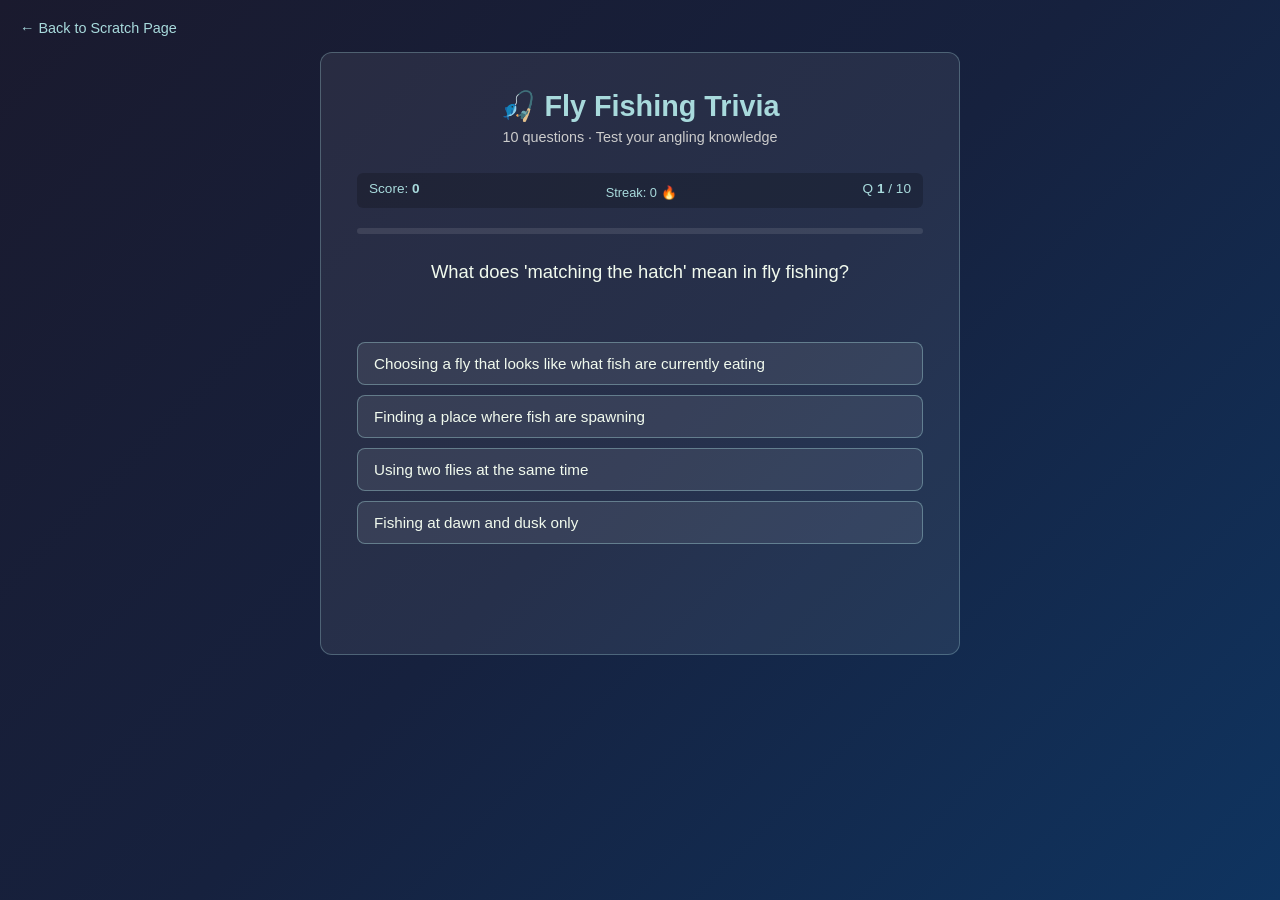
<file: app.html>
<!--
    Spencer Torgersen
    IS 201 Britsch
    Apr 9 2026
    WEB APP PAGE — AI-assisted fly fishing trivia game
    All styles, HTML, and JS in one page (per requirements)
-->
<!DOCTYPE html>
<html lang="en">
<head>
    <meta charset="UTF-8">
    <meta name="viewport" content="width=device-width, initial-scale=1.0">
    <title>Fly Fishing Trivia – Spencer Torgersen</title>
    <style>
        * { box-sizing: border-box; margin: 0; padding: 0; }

        body {
            font-family: 'Segoe UI', Arial, sans-serif;
            background: linear-gradient(135deg, #1a1a2e 0%, #16213e 50%, #0f3460 100%);
            min-height: 100vh;
            display: flex;
            flex-direction: column;
            align-items: center;
            padding: 20px;
            color: #f1faee;
        }

        #back-link {
            align-self: flex-start;
            color: #a8dadc;
            text-decoration: none;
            font-size: 0.9rem;
            margin-bottom: 16px;
        }
        #back-link:hover { text-decoration: underline; }

        #game-container {
            background: rgba(255,255,255,0.07);
            border: 1px solid rgba(168,218,220,0.3);
            border-radius: 12px;
            padding: 36px;
            max-width: 640px;
            width: 100%;
            text-align: center;
        }

        h1 {
            font-size: 1.8rem;
            color: #a8dadc;
            margin-bottom: 6px;
        }

        #subtitle {
            color: #ccc;
            font-size: 0.9rem;
            margin-bottom: 28px;
        }

        #score-bar {
            display: flex;
            justify-content: space-between;
            font-size: 0.85rem;
            color: #a8dadc;
            margin-bottom: 20px;
            padding: 8px 12px;
            background: rgba(0,0,0,0.2);
            border-radius: 6px;
        }

        #progress-bar-outer {
            height: 6px;
            background: rgba(255,255,255,0.1);
            border-radius: 3px;
            margin-bottom: 24px;
            overflow: hidden;
        }
        #progress-bar-inner {
            height: 100%;
            background: #a8dadc;
            border-radius: 3px;
            transition: width 0.4s ease;
            width: 0%;
        }

        #question-text {
            font-size: 1.15rem;
            line-height: 1.5;
            margin-bottom: 24px;
            min-height: 60px;
            color: #f1faee;
        }

        .answer-btn {
            display: block;
            width: 100%;
            background: rgba(255,255,255,0.08);
            border: 1px solid rgba(168,218,220,0.4);
            color: #f1faee;
            padding: 12px 16px;
            margin-bottom: 10px;
            border-radius: 8px;
            font-size: 0.95rem;
            cursor: pointer;
            text-align: left;
            transition: background 0.2s, border-color 0.2s;
        }
        .answer-btn:hover:not(:disabled) {
            background: rgba(168,218,220,0.15);
            border-color: #a8dadc;
        }
        .answer-btn.correct {
            background: rgba(42,157,44,0.35);
            border-color: #2a9d2c;
            color: #b7f3b8;
            font-weight: bold;
        }
        .answer-btn.wrong {
            background: rgba(200,50,50,0.35);
            border-color: #e63946;
            color: #ffb3b3;
        }
        .answer-btn:disabled { cursor: default; }

        #feedback {
            min-height: 48px;
            font-size: 0.9rem;
            padding: 10px;
            border-radius: 6px;
            margin-top: 8px;
            margin-bottom: 16px;
            color: #f1faee;
            background: transparent;
            transition: background 0.3s;
        }
        #feedback.show-correct { background: rgba(42,157,44,0.2); }
        #feedback.show-wrong   { background: rgba(200,50,50,0.2); }

        #next-btn, #restart-btn {
            background: #457b9d;
            border: none;
            color: #fff;
            padding: 12px 32px;
            border-radius: 8px;
            font-size: 1rem;
            cursor: pointer;
            margin-top: 8px;
            transition: background 0.2s;
        }
        #next-btn:hover, #restart-btn:hover { background: #1d3557; }

        #result-panel {
            display: none;
        }

        #result-score {
            font-size: 3rem;
            font-weight: bold;
            color: #a8dadc;
            margin: 12px 0;
        }

        #result-message {
            color: #ccc;
            margin-bottom: 20px;
            font-size: 1rem;
        }

        #streak-display {
            font-size: 0.8rem;
            color: #a8dadc;
            margin-top: 4px;
        }
    </style>
</head>
<body>

    <a href="scratch.html" id="back-link">← Back to Scratch Page</a>

    <div id="game-container">
        <h1>🎣 Fly Fishing Trivia</h1>
        <p id="subtitle">10 questions · Test your angling knowledge</p>

        <div id="score-bar">
            <span>Score: <strong id="score-display">0</strong></span>
            <span id="streak-display">Streak: 0 🔥</span>
            <span>Q <strong id="q-num">1</strong> / 10</span>
        </div>
        <div id="progress-bar-outer"><div id="progress-bar-inner"></div></div>

        <div id="quiz-panel">
            <p id="question-text"></p>
            <div id="answers"></div>
            <div id="feedback"></div>
            <button id="next-btn" style="display:none;">Next Question →</button>
        </div>

        <div id="result-panel">
            <p style="font-size:1.1rem;">You finished!</p>
            <div id="result-score"></div>
            <p id="result-message"></p>
            <button id="restart-btn">Play Again</button>
        </div>
    </div>

    <script>
        const questions = [
            {
                q: "What does 'matching the hatch' mean in fly fishing?",
                a: ["Choosing a fly that looks like what fish are currently eating", "Finding a place where fish are spawning", "Using two flies at the same time", "Fishing at dawn and dusk only"],
                correct: 0,
                fact: "Insects 'hatch' (emerge) at certain times, and trout key in on them. Picking the right fly pattern is the key to success!"
            },
            {
                q: "A '5-weight' fly rod refers to what property?",
                a: ["Its length in feet", "The weight of the rod in ounces", "The line weight it's designed to cast", "The max fish weight it can handle"],
                correct: 2,
                fact: "Fly rods are rated by line weight (1–14). A 5-weight is the most popular all-around trout rod."
            },
            {
                q: "What is a 'dry fly'?",
                a: ["A fly made without water-resistant material", "A fly that floats on the water's surface", "A fly used only in dry weather", "A fly tied with no hooks"],
                correct: 1,
                fact: "Dry flies imitate adult insects floating on the surface. Watching a trout rise to take a dry fly is one of the most exciting moments in fishing!"
            },
            {
                q: "Which knot is most commonly used to attach a fly to the tippet?",
                a: ["Bowline", "Figure-eight", "Improved clinch knot", "Reef knot"],
                correct: 2,
                fact: "The improved clinch knot is simple, reliable, and the go-to for connecting hooks and lures to line."
            },
            {
                q: "What is 'tippet' in fly fishing?",
                a: ["The tip of the fly rod", "A type of dry fly", "The thin section of line connecting leader to fly", "A waterproof hat worn by fly fishers"],
                correct: 2,
                fact: "Tippet is the nearly invisible end piece of your leader. It absorbs shock and makes the fly presentation more natural."
            },
            {
                q: "What is 'reading the water'?",
                a: ["Checking river flow reports online", "Observing the river to find where fish likely hold", "Using a fish finder device", "Measuring water temperature"],
                correct: 1,
                fact: "Fish hold in predictable spots — behind rocks, in eddies, along current seams. Learning to 'read' these is a core skill."
            },
            {
                q: "Which fish is NOT a common fly fishing target?",
                a: ["Brown trout", "Rainbow trout", "Bass", "Catfish"],
                correct: 3,
                fact: "Catfish are bottom feeders and rarely caught on flies. Trout, bass, and salmon are among the most popular fly fishing targets."
            },
            {
                q: "What does 'catch and release' mean?",
                a: ["Using barbless hooks only", "Catching fish and returning them to the water alive", "A fishing tournament format", "Releasing your fishing license requirements"],
                correct: 1,
                fact: "Catch and release helps preserve fish populations. Wet your hands before handling a fish to protect its slime coat!"
            },
            {
                q: "What is a 'nymph' in fly fishing?",
                a: ["A fairy-tale creature used as a lure mascot", "An underwater larval stage of an insect, imitated by flies", "A surface popper lure", "A type of spinning reel"],
                correct: 1,
                fact: "Nymphs are immature aquatic insects — the stage before they hatch. Nymph flies fished below the surface account for the majority of a trout's diet."
            },
            {
                q: "What does polarized sunglasses help with in fly fishing?",
                a: ["Protecting from UV rays only", "Reducing glare so you can see fish underwater", "Magnifying distant objects", "Identifying insect hatches"],
                correct: 1,
                fact: "Polarized lenses cut surface glare dramatically, letting you spot fish, rocks, and structure you'd otherwise miss entirely."
            }
        ];

        let current = 0, score = 0, streak = 0, answered = false;

        const qText   = document.getElementById('question-text');
        const aDiv    = document.getElementById('answers');
        const feedback= document.getElementById('feedback');
        const nextBtn = document.getElementById('next-btn');
        const qNum    = document.getElementById('q-num');
        const scoreD  = document.getElementById('score-display');
        const streakD = document.getElementById('streak-display');
        const progress= document.getElementById('progress-bar-inner');
        const quizPanel  = document.getElementById('quiz-panel');
        const resultPanel= document.getElementById('result-panel');
        const resultScore= document.getElementById('result-score');
        const resultMsg  = document.getElementById('result-message');
        const restartBtn = document.getElementById('restart-btn');

        function shuffle(arr) {
            return [...arr].sort(() => Math.random() - 0.5);
        }

        function loadQuestion() {
            answered = false;
            const q = questions[current];
            qText.textContent = q.q;
            qNum.textContent  = current + 1;
            progress.style.width = (current / questions.length * 100) + '%';
            feedback.textContent = '';
            feedback.className   = '';
            nextBtn.style.display = 'none';
            aDiv.innerHTML = '';

            // Build answer buttons
            q.a.forEach((text, idx) => {
                const btn = document.createElement('button');
                btn.className   = 'answer-btn';
                btn.textContent = text;
                btn.addEventListener('click', () => handleAnswer(btn, idx));
                aDiv.appendChild(btn);
            });
        }

        function handleAnswer(btn, idx) {
            if (answered) return;
            answered = true;
            const q = questions[current];
            const allBtns = aDiv.querySelectorAll('.answer-btn');
            allBtns.forEach(b => b.disabled = true);

            if (idx === q.correct) {
                btn.classList.add('correct');
                score++;
                streak++;
                scoreD.textContent  = score;
                streakD.textContent = `Streak: ${streak} 🔥`;
                feedback.textContent = '✅ Correct! ' + q.fact;
                feedback.className   = 'show-correct';
            } else {
                btn.classList.add('wrong');
                allBtns[q.correct].classList.add('correct');
                streak = 0;
                streakD.textContent = 'Streak: 0';
                feedback.textContent = '❌ Not quite. ' + q.fact;
                feedback.className   = 'show-wrong';
            }
            nextBtn.style.display = 'inline-block';
        }

        nextBtn.addEventListener('click', () => {
            current++;
            if (current < questions.length) {
                loadQuestion();
            } else {
                showResult();
            }
        });

        function showResult() {
            progress.style.width = '100%';
            quizPanel.style.display  = 'none';
            resultPanel.style.display = 'block';
            resultScore.textContent = score + ' / ' + questions.length;
            const pct = score / questions.length;
            if      (pct === 1)   resultMsg.textContent = '🏆 Perfect score! You\'re a fly fishing master!';
            else if (pct >= 0.8)  resultMsg.textContent = '🎣 Great job! You really know your stuff.';
            else if (pct >= 0.6)  resultMsg.textContent = '👍 Solid effort! Time for more time on the water.';
            else if (pct >= 0.4)  resultMsg.textContent = '📚 Not bad — keep learning and you\'ll get there!';
            else                  resultMsg.textContent = '🐟 Keep practicing! The fish will wait for you.';
        }

        restartBtn.addEventListener('click', () => {
            current = 0; score = 0; streak = 0;
            scoreD.textContent  = 0;
            streakD.textContent = 'Streak: 0';
            quizPanel.style.display   = 'block';
            resultPanel.style.display = 'none';
            loadQuestion();
        });

        // Start!
        loadQuestion();
    </script>

</body>
</html>
</file>
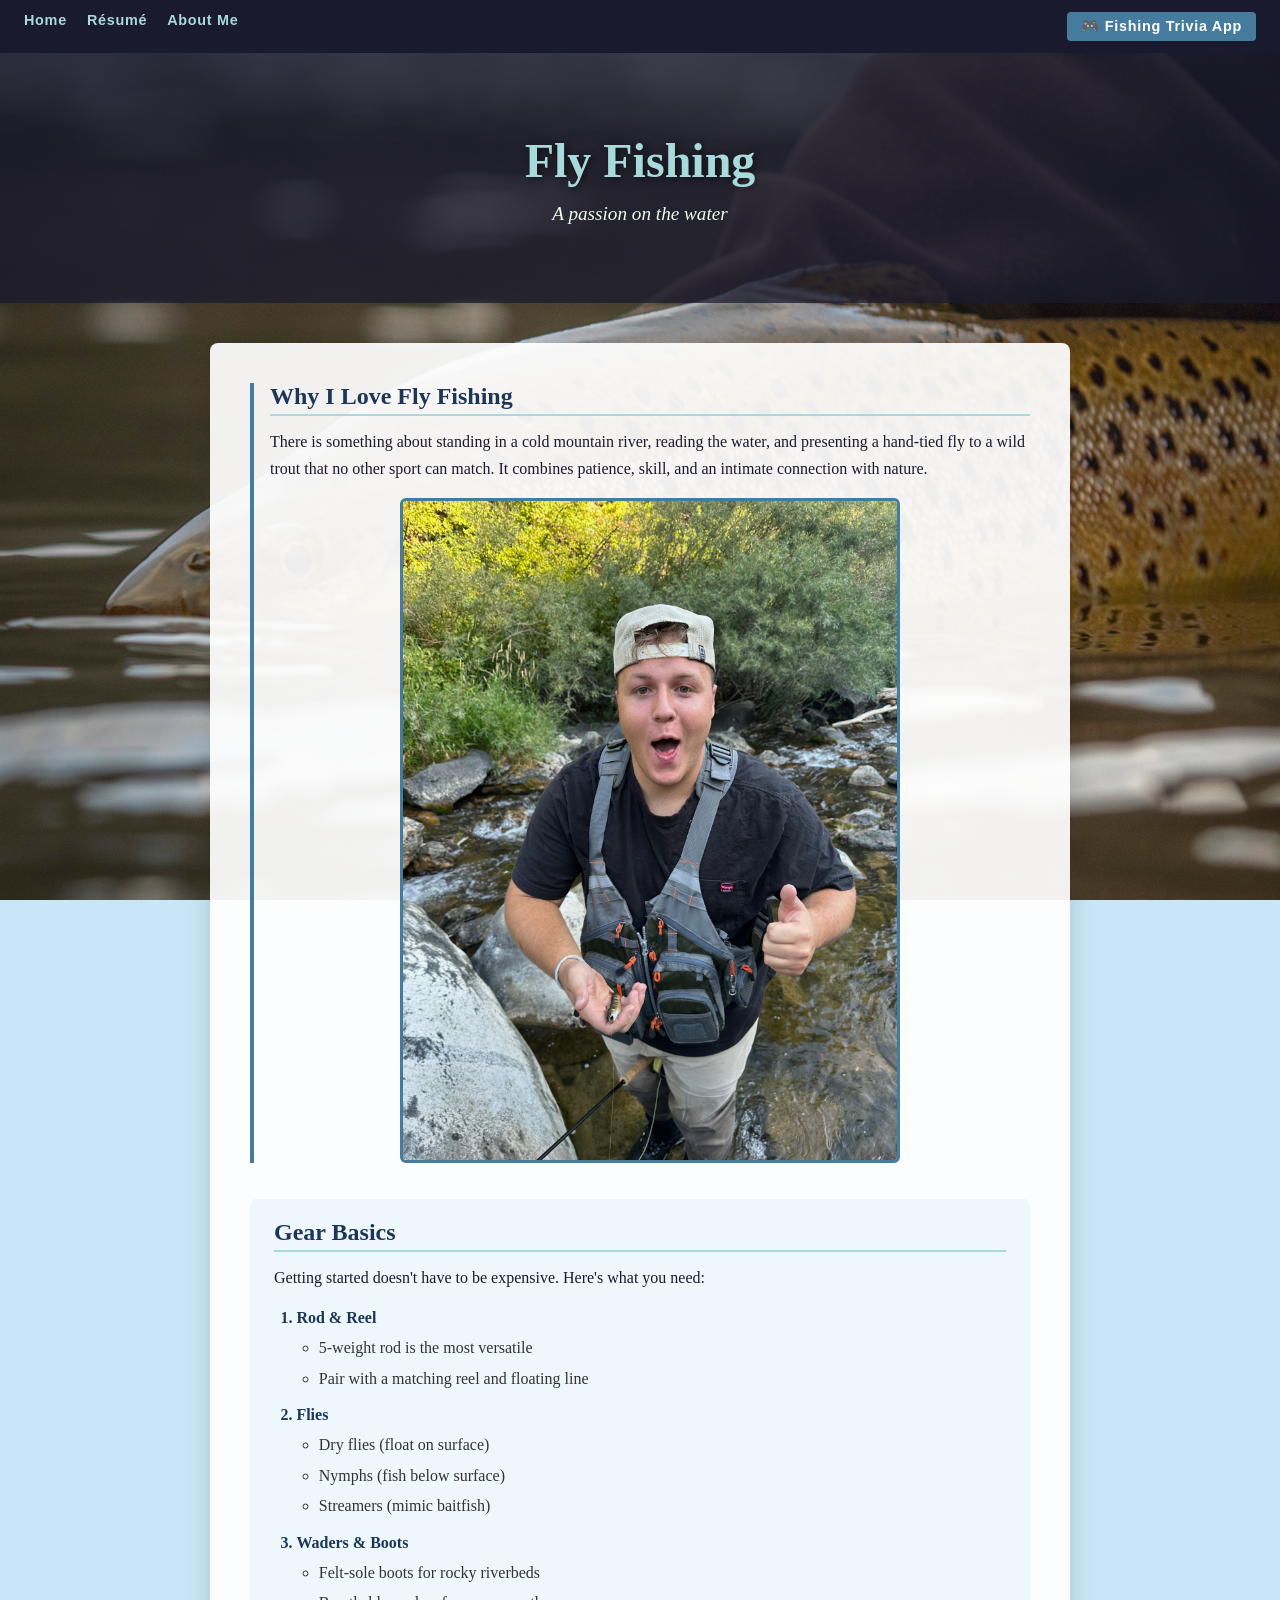
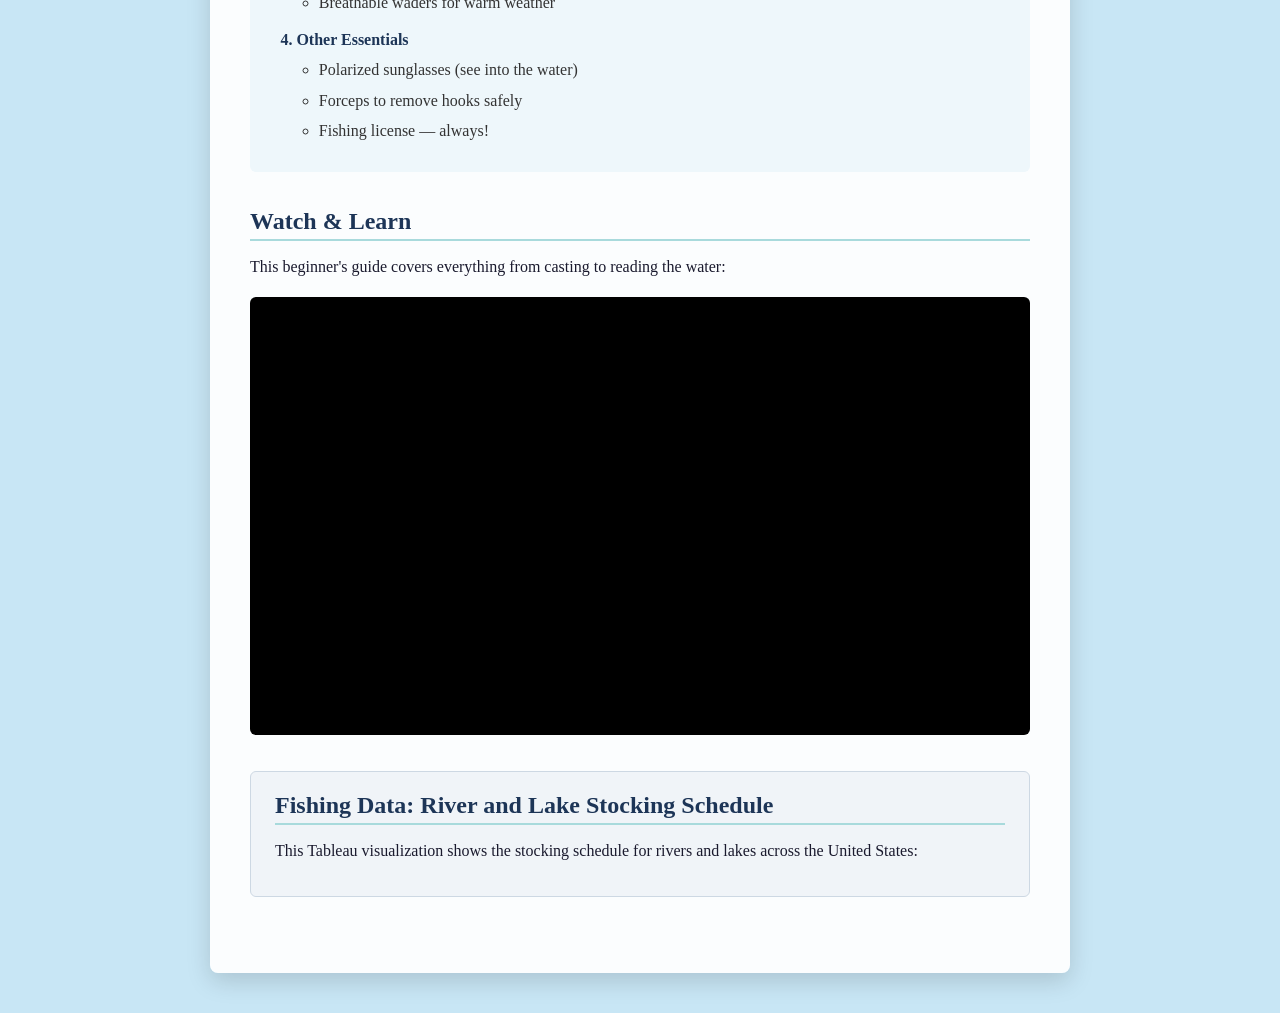
<file: scratch.html>
<!--
    Spencer Torgersen
    IS 201 Britsch
    Apr 9 2026
    SCRATCH PAGE — no Bootstrap
-->
<!DOCTYPE html>
<html lang="en">
<head>
    <meta charset="UTF-8">
    <meta name="viewport" content="width=device-width, initial-scale=1.0">
    <title>Spencer's Scratch Page – Fly Fishing</title>
    <!-- Custom from-scratch stylesheet (required) -->
    <link rel="stylesheet" href="scratch-style.css">
</head>
<body id="top">

    <!-- ── NAV (back to professional pages) ── -->
    <div id="scratch-nav">
        <a href="Index.HTML">Home</a>
        <a href="HTML/Resume.HTML">Résumé</a>
        <a href="HTML/aboutme.html">About Me</a>
        <a href="app.html" id="app-link">🎮 Fishing Trivia App</a>
    </div>

    <!-- ── HERO ── -->
    <div id="hero">
        <h1>Fly Fishing</h1>
        <p id="tagline">A passion on the water</p>
    </div>

    <!-- ── MAIN CONTENT ── -->
    <div id="main-content">

        <div id="intro-section">
            <h2>Why I Love Fly Fishing</h2>
            <p>
                There is something about standing in a cold mountain river, reading the water, and presenting a hand-tied fly to a wild trout that no other sport can match. It combines patience, skill, and an intimate connection with nature.
            </p>
            <!-- Image (not from Bootstrap theme) -->
            <img src="Images/fish.jpeg" alt="Spencer holding a trout on a fly fishing trip" class="content-img">
        </div>

        <div id="gear-section">
            <h2>Gear Basics</h2>
            <p>Getting started doesn't have to be expensive. Here's what you need:</p>

            <!-- Ordered list with embedded unordered list (required) -->
            <ol>
                <li>Rod &amp; Reel
                    <ul>
                        <li>5-weight rod is the most versatile</li>
                        <li>Pair with a matching reel and floating line</li>
                    </ul>
                </li>
                <li>Flies
                    <ul>
                        <li>Dry flies (float on surface)</li>
                        <li>Nymphs (fish below surface)</li>
                        <li>Streamers (mimic baitfish)</li>
                    </ul>
                </li>
                <li>Waders &amp; Boots
                    <ul>
                        <li>Felt-sole boots for rocky riverbeds</li>
                        <li>Breathable waders for warm weather</li>
                    </ul>
                </li>
                <li>Other Essentials
                    <ul>
                        <li>Polarized sunglasses (see into the water)</li>
                        <li>Forceps to remove hooks safely</li>
                        <li>Fishing license — always!</li>
                    </ul>
                </li>
            </ol>
        </div>

        <!-- On-page anchor target -->
        <div id="video-section">
            <h2 id="video">Watch &amp; Learn</h2>
            <p>This beginner's guide covers everything from casting to reading the water:</p>
            <!-- YouTube embed (required) — works once hosted online -->
            <div class="video-wrapper">
                <iframe
                    src="https://www.youtube.com/embed/-IndWLI_NFc"
                    title="Fly Fishing for Beginners"
                    frameborder="0"
                    allow="accelerometer; autoplay; clipboard-write; encrypted-media; gyroscope; picture-in-picture"
                    allowfullscreen>
                </iframe>
            </div>
        </div>

  <!-- Tableau embed (required — live & interactive) -->
<div id="tableau-section">
    <h2>Fishing Data: River and Lake Stocking Schedule</h2>
    <p>This Tableau visualization shows the stocking schedule for rivers and lakes across the United States:</p>
    <div class='tableauPlaceholder' id='viz1776231635681' style='position: relative'>
        <noscript>
            <a href='#'>
                <img alt=' ' src='https://public.tableau.com/static/images/En/EnjoyFishinginUtahStory/EnjoyFishinginUtah/1_rss.png' style='border: none' />
            </a>
        </noscript>
        <object class='tableauViz' style='display:none;'>
            <param name='host_url' value='https%3A%2F%2Fpublic.tableau.com%2F' />
            <param name='embed_code_version' value='3' />
            <param name='site_root' value='' />
            <param name='name' value='EnjoyFishinginUtahStory&#47;EnjoyFishinginUtah' />
            <param name='tabs' value='yes' />
            <param name='toolbar' value='yes' />
            <param name='static_image' value='https://public.tableau.com/static/images/En/EnjoyFishinginUtahStory/EnjoyFishinginUtah/1.png' />
            <param name='animate_transition' value='yes' />
            <param name='display_static_image' value='yes' />
            <param name='display_spinner' value='yes' />
            <param name='display_overlay' value='yes' />
            <param name='display_count' value='yes' />
            <param name='language' value='en-US' />
        </object>
    </div>
    <script type='text/javascript'>
        var divElement = document.getElementById('viz1776231635681');
        var vizElement = divElement.getElementsByTagName('object')[0];
        vizElement.style.width = '100%';
        vizElement.style.height = '1014px';
        var scriptElement = document.createElement('script');
        scriptElement.src = 'https://public.tableau.com/javascripts/api/viz_v1.js';
        vizElement.parentNode.insertBefore(scriptElement, vizElement);
    </script>
</div>
</file>
<file: scratch-style.css>
/* scratch-style.css
   Spencer Torgersen — IS 201
   Custom from-scratch stylesheet
   Satisfies: 4+ style defs, font color, font family, 3+ divs for layout
*/

/* ── 1. Global reset & font family ── */
* {
    box-sizing: border-box;
    margin: 0;
    padding: 0;
}

body {
    font-family: Georgia, 'Times New Roman', serif;   /* font family */
    color: #1a1a2e;                                   /* font color */
    background-color: #c8e6f5;                        /* custom background color */
    background-image: url('Images/browntrout.jpg');
    background-size: cover;
    background-attachment: fixed;
    background-repeat: no-repeat;
}

/* ── 2. Navigation div ── */
#scratch-nav {
    background-color: #1a1a2e;
    padding: 12px 24px;
    display: flex;
    gap: 20px;
    flex-wrap: wrap;
    position: sticky;
    top: 0;
    z-index: 100;
}

#scratch-nav a {
    color: #a8dadc;                /* font color: nav links */
    text-decoration: none;
    font-family: Arial, Helvetica, sans-serif;  /* font family: nav */
    font-size: 0.9rem;
    font-weight: bold;
    letter-spacing: 0.05em;
}

#scratch-nav a:hover {
    color: #ffffff;
    text-decoration: underline;
}

#app-link {
    margin-left: auto;
    background-color: #457b9d;
    color: #fff !important;
    padding: 6px 14px;
    border-radius: 4px;
}

/* ── 3. Hero div ── */
#hero {
    text-align: center;
    padding: 80px 20px 60px;
    background-color: rgba(26, 26, 46, 0.75);
    color: #f1faee;
}

#hero h1 {
    font-family: Georgia, serif;   /* font family: headings */
    font-size: 3rem;
    color: #a8dadc;                /* font color: heading */
    margin-bottom: 10px;
    text-shadow: 2px 2px 6px rgba(0,0,0,0.5);
}

#tagline {
    font-size: 1.2rem;
    color: #f1faee;               /* font color: tagline */
    font-style: italic;
}

/* ── 4. Main content div ── */
#main-content {
    max-width: 860px;
    margin: 40px auto;
    background-color: rgba(255, 255, 255, 0.93);
    border-radius: 8px;
    padding: 40px;
    box-shadow: 0 8px 24px rgba(0,0,0,0.15);
}

/* ── 5. Intro section div ── */
#intro-section {
    margin-bottom: 36px;
    border-left: 4px solid #457b9d;
    padding-left: 16px;
}

/* ── 6. Gear section div ── */
#gear-section {
    margin-bottom: 36px;
    background-color: #eef7fb;
    padding: 20px 24px;
    border-radius: 6px;
}

/* ── 7. Video section div ── */
#video-section {
    margin-bottom: 36px;
}

/* ── 8. Tableau section div ── */
#tableau-section {
    margin-bottom: 36px;
    padding: 20px 24px;
    background-color: #f0f4f8;
    border-radius: 6px;
    border: 1px solid #cdd8e3;
}

/* ── 9. Headings ── */
h2 {
    font-family: Georgia, serif;
    color: #1d3557;               /* font color: section headings */
    font-size: 1.5rem;
    margin-bottom: 12px;
    border-bottom: 2px solid #a8dadc;
    padding-bottom: 4px;
}

/* ── 10. Lists ── */
ol, ul {
    padding-left: 1.4rem;
    line-height: 1.9;
}

ol > li {
    font-weight: bold;
    color: #1d3557;               /* font color: ordered list items */
    margin-bottom: 6px;
}

ol > li > ul > li {
    font-weight: normal;
    color: #333;                  /* font color: nested list items */
}

/* ── 11. Content image ── */
.content-img {
    width: 100%;
    max-width: 500px;
    display: block;
    margin: 16px auto;
    border-radius: 6px;
    border: 3px solid #457b9d;
}

/* ── 12. YouTube embed wrapper ── */
.video-wrapper {
    position: relative;
    padding-bottom: 56.25%; /* 16:9 */
    height: 0;
    overflow: hidden;
    border-radius: 6px;
    margin: 16px 0;
    background: #000;
}

.video-wrapper iframe {
    position: absolute;
    top: 0; left: 0;
    width: 100%;
    height: 100%;
    border: none;
}

/* ── 13. Footer nav div ── */
#footer-nav {
    text-align: center;
    padding: 24px 0 8px;
    border-top: 1px solid #cdd8e3;
    display: flex;
    gap: 20px;
    justify-content: center;
    flex-wrap: wrap;
}

#footer-nav a {
    color: #457b9d;
    text-decoration: none;
    font-weight: bold;
    font-family: Arial, sans-serif;
}

#footer-nav a:hover {
    text-decoration: underline;
    color: #1d3557;
}

/* ── 14. Tableau note ── */
.tableau-note {
    font-size: 0.8rem;
    color: #666;
    margin-top: 10px;
}

/* ── 15. Paragraph spacing ── */
p {
    line-height: 1.7;
    margin-bottom: 12px;
}
</file>
